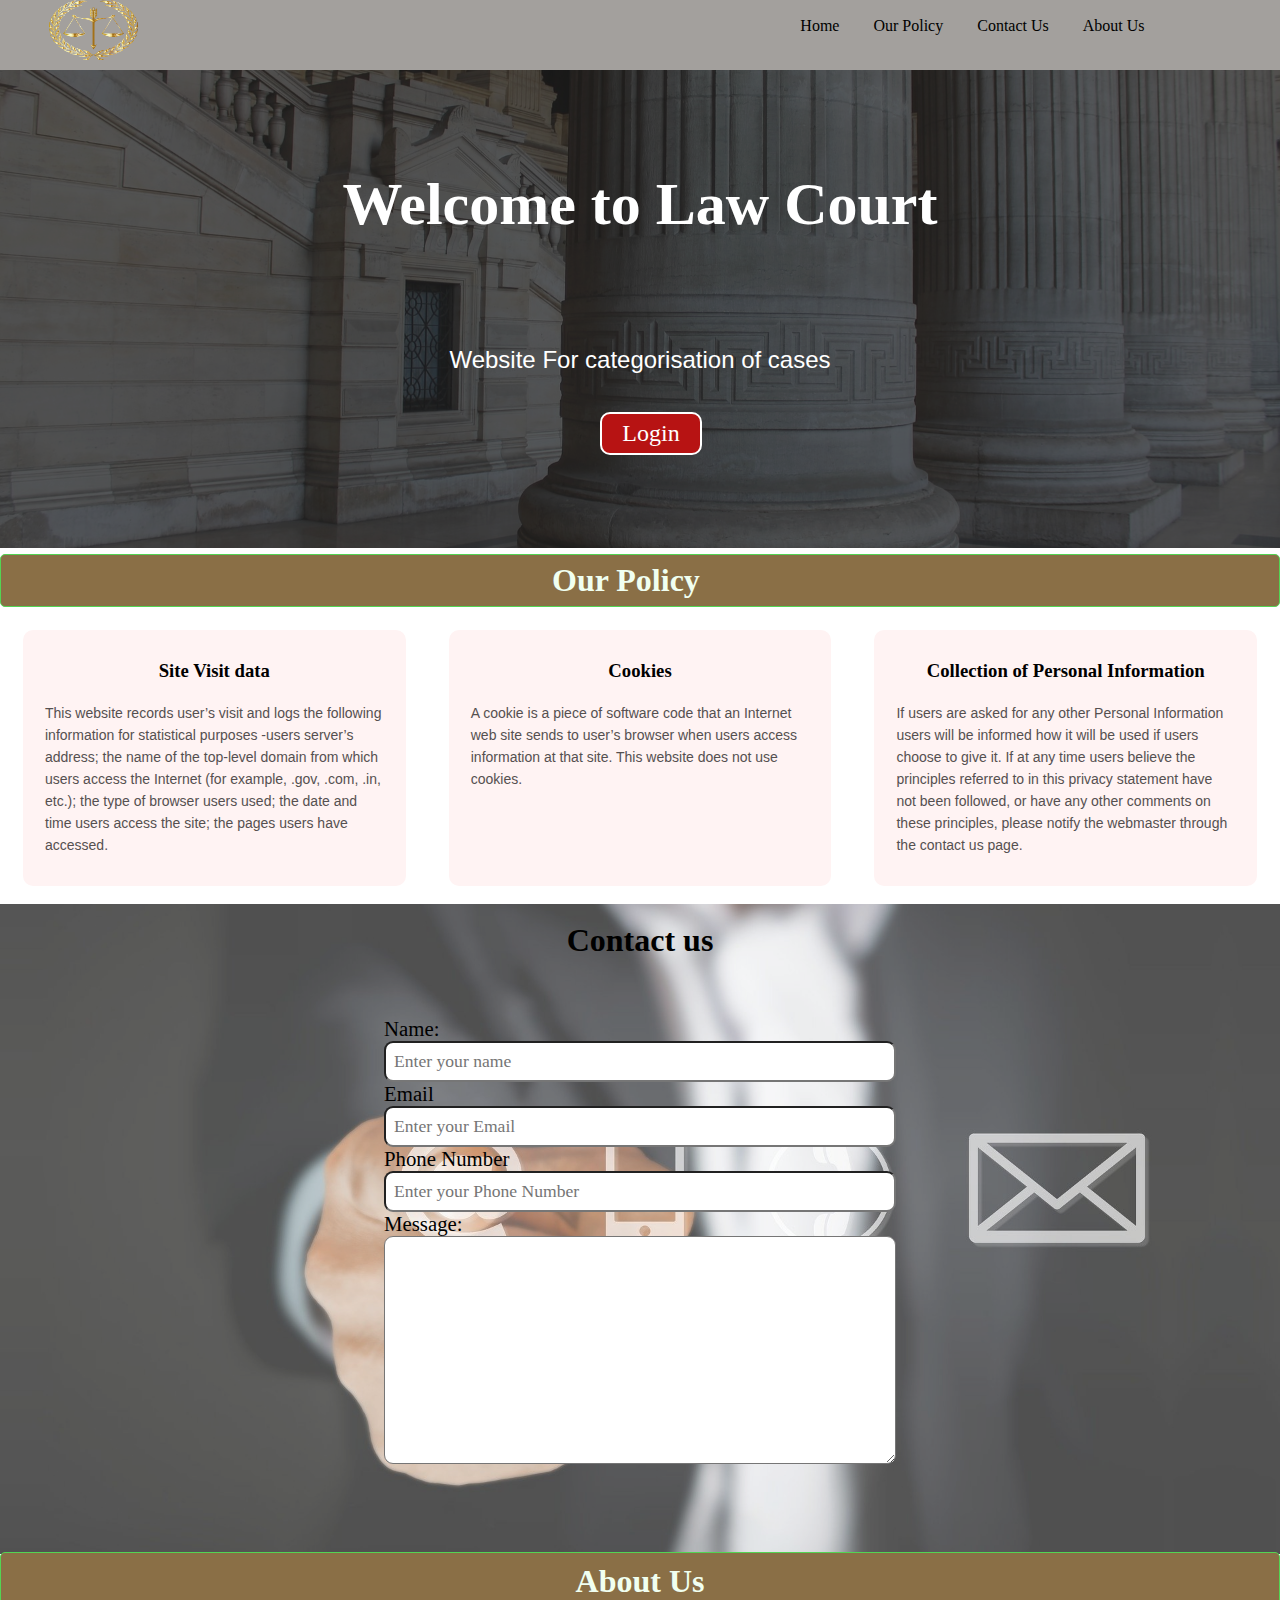
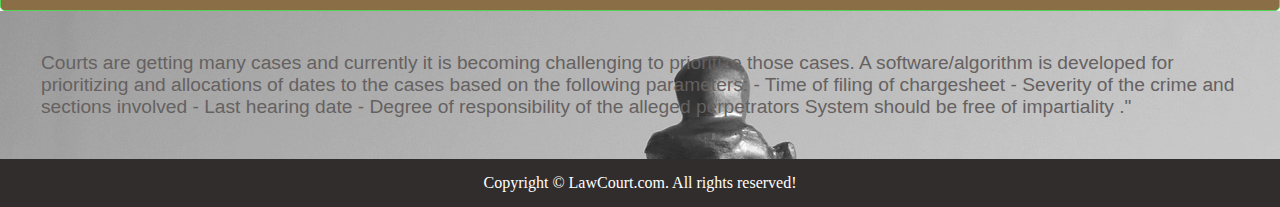
<file: index.html>
<!DOCTYPE html>
<html lang="en">

<head>
    <meta charset="UTF-8">
    <meta http-equiv="X-UA-Compatible" content="IE=edge">
    <meta name="viewport" content="width=device-width, initial-scale=1.0">
    <title>Law Order</title>
    <link rel="preconnect" href="https://fonts.googleapis.com">
    <link rel="stylesheet" href="index.css">

</head>

<body>
    <!-- Header Section Starts here -->
    <header>
        <nav class="navbar">
            <ul class="nav-list">
                <div class="logo"><img src="images/logo.png" alt=""></div>
                <li><a href="#home">Home</a></li>
                <li><a href="#policy">Our Policy</a></li>
                <li><a href="#contact">Contact Us</a></li>
                <li><a href="#about">About Us</a></li>
            </ul>

        </nav>
    </header>
    <!-- Header Section Ends here -->

    <!-- main body starts here -->
    <section class="main-sec" id="home">
        <h1>Welcome to Law Court</h1>
        <p>Website For categorisation of cases</p>
        <a href="sih.html">
        <button class="btn">Login</button></a>
    </section>
    <!-- main body ends here -->

    <!-- Policy Section Starts Here -->
    <section class="policy" id="policy">
        <h1 class="centre">Our Policy</h1>

        <div class="box">

            <div class="row">
                <div class="course-col">
                    <h3>Site Visit data</h3>
                    <p>This website records user’s visit and logs the following information for statistical purposes
                        -users server’s address;
                        the name of the top-level domain from which users access the Internet (for example, .gov, .com,
                        .in, etc.); the type of
                        browser users used; the date and time users access the site; the pages users have accessed.</p>
                </div>

                <div class="course-col">
                    <h3>Cookies</h3>
                    <p>A cookie is a piece of software code that an Internet web site sends to user’s browser when users
                        access information at
                        that site. This website does not use cookies.</p>
                </div>

                <div class="course-col">
                    <h3>Collection of Personal Information</h3>
                    <p>If users are asked for any other Personal Information users will be informed how it will be used
                        if users choose to give
                        it. If at any time users believe the principles referred to in this privacy statement have not
                        been followed, or have
                        any other comments on these principles, please notify the webmaster through the contact us page.
                    </p>
                </div>
            </div>

        </div>

    </section>
    <!-- Policy Section Ends here -->
    <br><br><br><br><br><br><br><br><br><br><br><br><br><br><br><br><br><br><br><br><br>


    <!-- contact us section starts here -->
    <section id="contact">
        <h1 class="center contact">Contact us</h1>
        <div class="contact-box">
            <form action="">
                <div class="form-group">
                    <label for="name">Name:</label>
                    <input type="text" name="name" id="name" placeholder="Enter your name">
                </div>
                <div class="form-group">
                    <label for="email">Email</label>
                    <input type="email" name="email" id="email" placeholder="Enter your Email">
                </div>
                <div class="form-group">
                    <label for="phone">Phone Number</label>
                    <input type="phone" name="phone" id="phone" placeholder="Enter your Phone Number">
                </div>
                <div class="form-group">
                    <label for="message">Message:</label>
                    <textarea name="message" id="message" cols="30" rows="10"></textarea>
                </div>
            </form>
        </div>
    </section>
    <!-- Contact Us section ends here -->

    <!-- About us section starts here -->
    <section id="about">
        <h1 class="about">About Us</h1>
        <p class="about-para">Courts are getting many cases and currently it is becoming challenging to prioritize those
            cases. A
            software/algorithm
            is developed for prioritizing and allocations of dates to the cases based on the following
            parameters: - Time of
            filing of chargesheet - Severity of the crime and sections involved - Last hearing date - Degree of
            responsibility of
            the alleged perpetrators System should be free of impartiality ."</p>
    </section>
    <!-- about section ends here -->


    <!-- Footer Section starts here -->
    <footer>
        <div class="center copyright">
            Copyright &copy; LawCourt.com. All rights reserved!
        </div>
        
    </footer>
    <!-- Footer Section ends here -->
    <!--Start of Tawk.to Script-->
<script type="text/javascript">
    var Tawk_API=Tawk_API||{}, Tawk_LoadStart=new Date();
    (function(){
        
    var s1=document.createElement("script"),s0=document.getElementsByTagName("script")[0];
    s1.async=true;
    s1.src='https://embed.tawk.to/623c7b1f2abe5b455fc173e7/1fuu42064';
    s1.charset='UTF-8';
    s1.setAttribute('crossorigin','*');
    s0.parentNode.insertBefore(s1,s0);
    })();
    </script>
    <!--End of Tawk.to Script-->


</html>
</file>
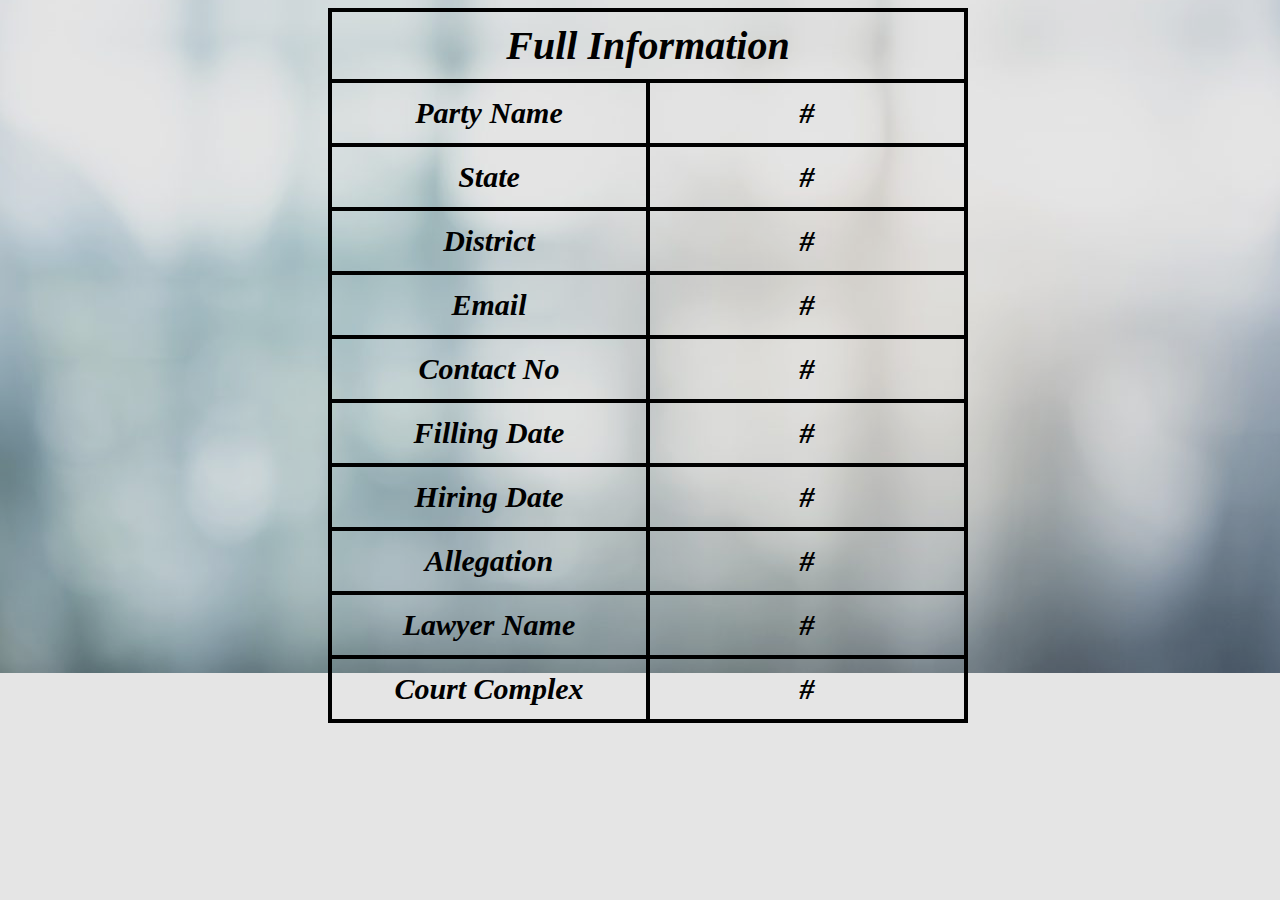
<file: describe.html>
<!DOCTYPE html>
<html lang="en">
<head>
    <meta charset="UTF-8">
    <meta http-equiv="X-UA-Compatible" content="IE=edge">
    <meta name="viewport" content="width=device-width, initial-scale=1.0">
    <title>describe</title>
    <link rel="stylesheet" href="describe.css">
</head>
<body class="main">
    <div class="c1">
    <table align="center">
        <tr>
            <th colspan="2" id="i1" >Full Information</th>
        </tr>
        <tr>
            <td>Party Name</td>
            <td>#</td>
        </tr>
        <tr>
            <td>State</td>
            <td>#</td>
        </tr>
        <tr>
            <td>District</td>
            <td>#</td>
        </tr>
        <tr>
            <td>Email</td>
            <td>#</td>
        </tr>
        <tr>
            <td>Contact No</td>
            <td>#</td>
        </tr>
        <tr>
            <td>Filling Date</td>
            <td>#</td>
        </tr>
        <tr>
            <td>Hiring Date</td>
            <td>#</td>
        </tr>
        <tr>
            <td>Allegation</td>
            <td>#</td>
        </tr>
        <tr>
            <td>Lawyer Name</td>
            <td>#</td>
        </tr>
        <tr>
            <td>Court Complex</td>
            <td>#</td>
        </tr>
    
    </table>
    </div>
</body>
</html>
</file>
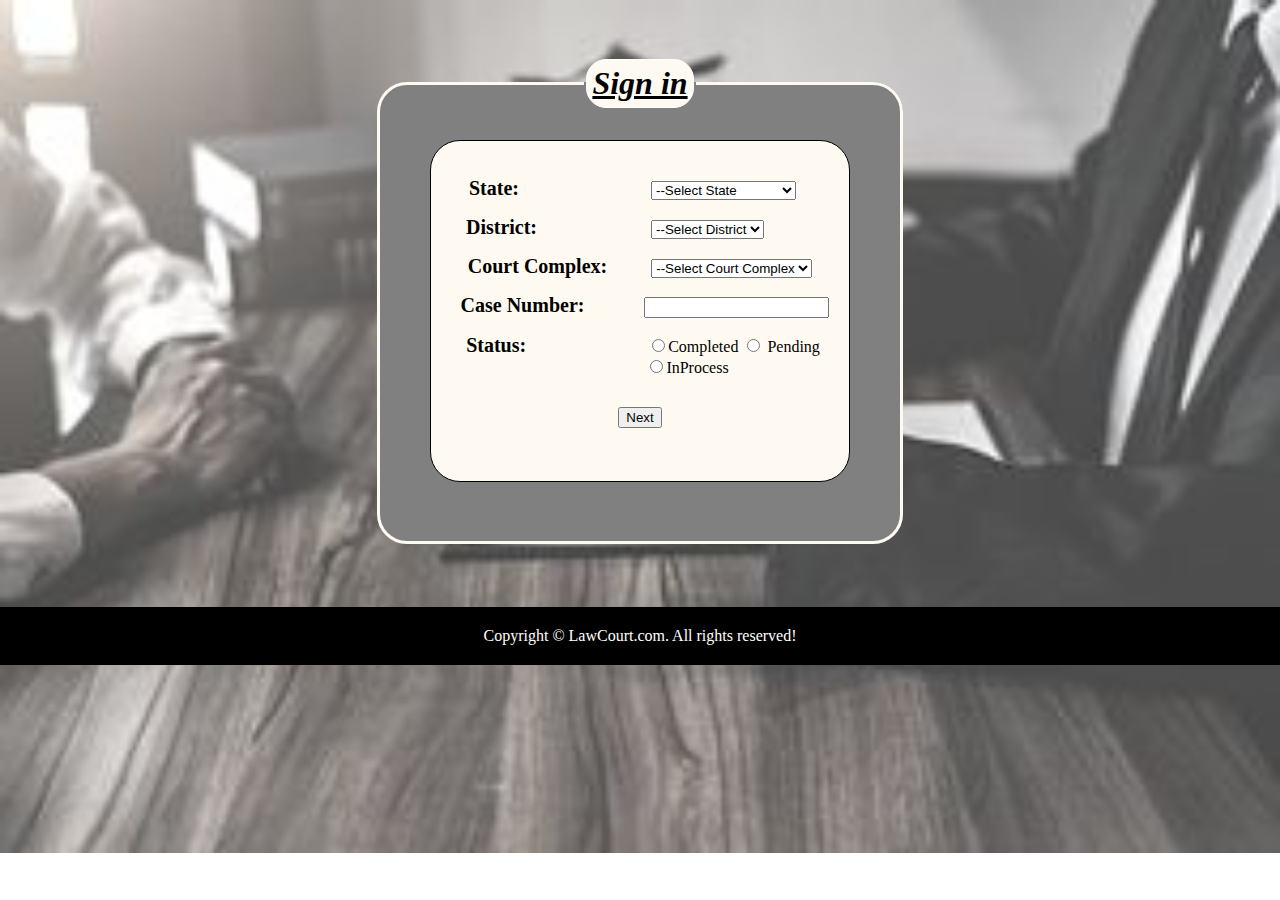
<file: sign.html>
<!DOCTYPE html>
<html lang="en">
<head>
    <meta charset="UTF-8">
    <meta http-equiv="X-UA-Compatible" content="IE=edge">
    <meta name="viewport" content="width=device-width, initial-scale=1.0">
    <link rel="stylesheet" href="style2.css">
    <title>sign in page</title>
</head>
<body  class="c1">
    <form action="describe.html">
<div class="c2">
<fieldset class="c3">
   <legend class="c4"> <h1>Sign in</h1></legend>
   <div class="c5">
    <p><span id="i1"><b>&nbsp;State:</b></span>&nbsp;&nbsp;&nbsp;&nbsp;&nbsp;&nbsp;&nbsp;&nbsp;&nbsp;&nbsp;&nbsp;&nbsp;&nbsp;&nbsp;&nbsp;&nbsp;&nbsp;
        <select name="state" id="state" onchange="populate(this.id,'district')" required> <!--These are all the states of India. User has to select any one state-->
            <option value="">--Select State</option>
            <option value="andhra pradesh">Andhra Pradesh</option>
            <option value="arunachal pradesh">Arunachal Pradesh</option>
            <option value="assam">Assam</option>
            <option value="bihar">Bihar</option>
            <option value="chattisgarh">Chattisgarh</option>
            <option value="goa">Goa</option>
            <option value="gujarat">Gujarat</option>
            <option value="haryana">Haryana</option>
            <option value="himachal pradesh">Himachal Pradesh</option>
            <option value="jammu and kashmir">Jammu and Kashmir</option>
            <option value="jharkhand">Jharkhand</option>
            <option value="karnataka">Karnataka</option>
            <option value="kerala">Kerala</option>
            <option value="madhya pradesh">Madhya Pradesh</option>
            <option value="mahaarastra">Maharastra</option>
            <option value="manipur">Manipur</option>
            <option value="meghalaya">Meghalaya</option>
            <option value="mizoram">Mizoram</option>
            <option value="nagaland">Nagaland</option>
            <option value="odisha">Odisha</option>
            <option value="punjab">Punjab</option>
            <option value="rajasthan">Rajasthan</option>
            <option value="sikkim">Sikkim</option>
            <option value="tamil nadu">Tamil Nadu</option>
            <option value="telangana">Telangana</option>
            <option value="tripura">Tripura</option>
            <option value="uttar pradesh">Uttar Pradesh</option>
            <option value="uttarakhand">Uttarakhand</option>
       	    <option value="west bengal">West Bengal</option>
        </select>
    </p>
   <p><span id="i2"><b>District:</b></span>&nbsp;&nbsp;&nbsp;&nbsp;&nbsp;
        <select name="district" id="district" required> <!--These are all the district of Andhra Pradesh . User has to select any one district -->
            <option value="">--Select District</option>
        </select>
    </p>
    <p><span id="i3"><b>Court Complex:</b></span>
        <select name="court_complex" id="court_complex"> <!--These are all the states of India. User has to select any one state-->
            <option value="">--Select Court Complex</option>
        </select>
    </p>
   <p><span id="i4"><b>&nbsp;&nbsp;Case Number:</b></span>&nbsp;&nbsp;&nbsp;&nbsp; <input type="number" name="case_number" id="case_number" required></p>
   <p><span id="i5"><a href="describe.html"><input type="submit" value="Next"></a></span></p>
   <p><span id="i6">&nbsp;&nbsp;&nbsp;&nbsp;&nbsp;<b>Status:</b></span>&nbsp;&nbsp;&nbsp;&nbsp;&nbsp;&nbsp;&nbsp;&nbsp;&nbsp;&nbsp;&nbsp;&nbsp;&nbsp;&nbsp;<span id="i7"><input type="radio" value="completed">Completed&nbsp;<input type="radio" value="pending">
     Pending&nbsp;<br>&nbsp;&nbsp;&nbsp;&nbsp;&nbsp;&nbsp;&nbsp;&nbsp;&nbsp;&nbsp;&nbsp;&nbsp;&nbsp;&nbsp;&nbsp;&nbsp;&nbsp;&nbsp;&nbsp;&nbsp;&nbsp;&nbsp;&nbsp;&nbsp;&nbsp;&nbsp;&nbsp;&nbsp;&nbsp;&nbsp;&nbsp;<input type="radio" value="InProcess">InProcess</span>
</p> 

</div>
</fieldset>
</div>
</div>
</form>
<script>
    function populate(s1,s2)
    {
        var s1= document.getElementById(s1);
        var s2= document.getElementById(s2);
        s2.innerHTML= "";
        if(s1.value=="andhra pradesh")
        {
            var optionArray=['|--select district','ananthapur|Ananthapur','chittoor|Chitttoor','cuddapah|Cuddapah','east_godavari|East_Godavari','guntur|Guntur','krishna|Krishna','kurnool|Kurnool','nellore|Nellore','prakasam|Prakasam','srikakulam|Srikakulam','visakhapatnam|Visakhapatnam','vizianagaram|Vizianagaram','west_godavari|West_Godavri'];

        }
        else if(s1.value="arunachal pradesh")
        {
            var optionArray=['|--select district','anjaw|Anjaw','changlang|Changlang','dibang_valley|Dibang_Valley','east_kameng|East_Kameng','east_siang|East_Siang','kurung_kumey|Kurung_Kumey','lohit|Lohit','longding|Longding','lower_dibang_valley|Lower_Dibang_Valley','lower_subansiri|Lower_Subansiri','papum_pare|Papum_Pare','tawang|Tawang','tirap|Tirap'];
        }
        else if(s1.value="")
        {
            var optionArray=['|--select district',];
        }
        else if(s1.value="")
        {
            var optionArray=['|--select district',];
        }
        else if(s1.value="")
        {
            var optionArray=['|--select district',];
        }
        else if(s1.value="")
        {
            var optionArray=['|--select district',];
        }
        else if(s1.value="")
        {
            var optionArray=['|--select district',];
        }
        else if(s1.value="")
        {
            var optionArray=['|--select district',];
        }
        else if(s1.value="")
        {
            var optionArray=['|--select district',];
        }
        else if(s1.value="")
        {
            var optionArray=['|--select district',];
        }
        else if(s1.value="")
        {
            var optionArray=['|--select district',];
        }
        else if(s1.value="")
        {
            var optionArray=['|--select district',];
        }
        else if(s1.value=="goa")
        {
            var optionArray=['new york|New York','los angles|Los Angles'];
        }
        else if(s1.value=="gujarat")
        {
            var optionArray=['ahemdabad|Ahemdabad','anand|Anand'];
        }
        for(var option in optionArray)
        {
            var pair = optionArray[option].split("|")
            var newoption = document.createElement("option");

            newoption.value=pair[0];
            newoption.innerHTML=pair[1];
            s2.options.add(newoption);
        }
    }
</script>
 <footer>
        <div class="center copyright">
            Copyright &copy; LawCourt.com. All rights reserved!
        </div>
    </footer>
</body>
</html>
</file>
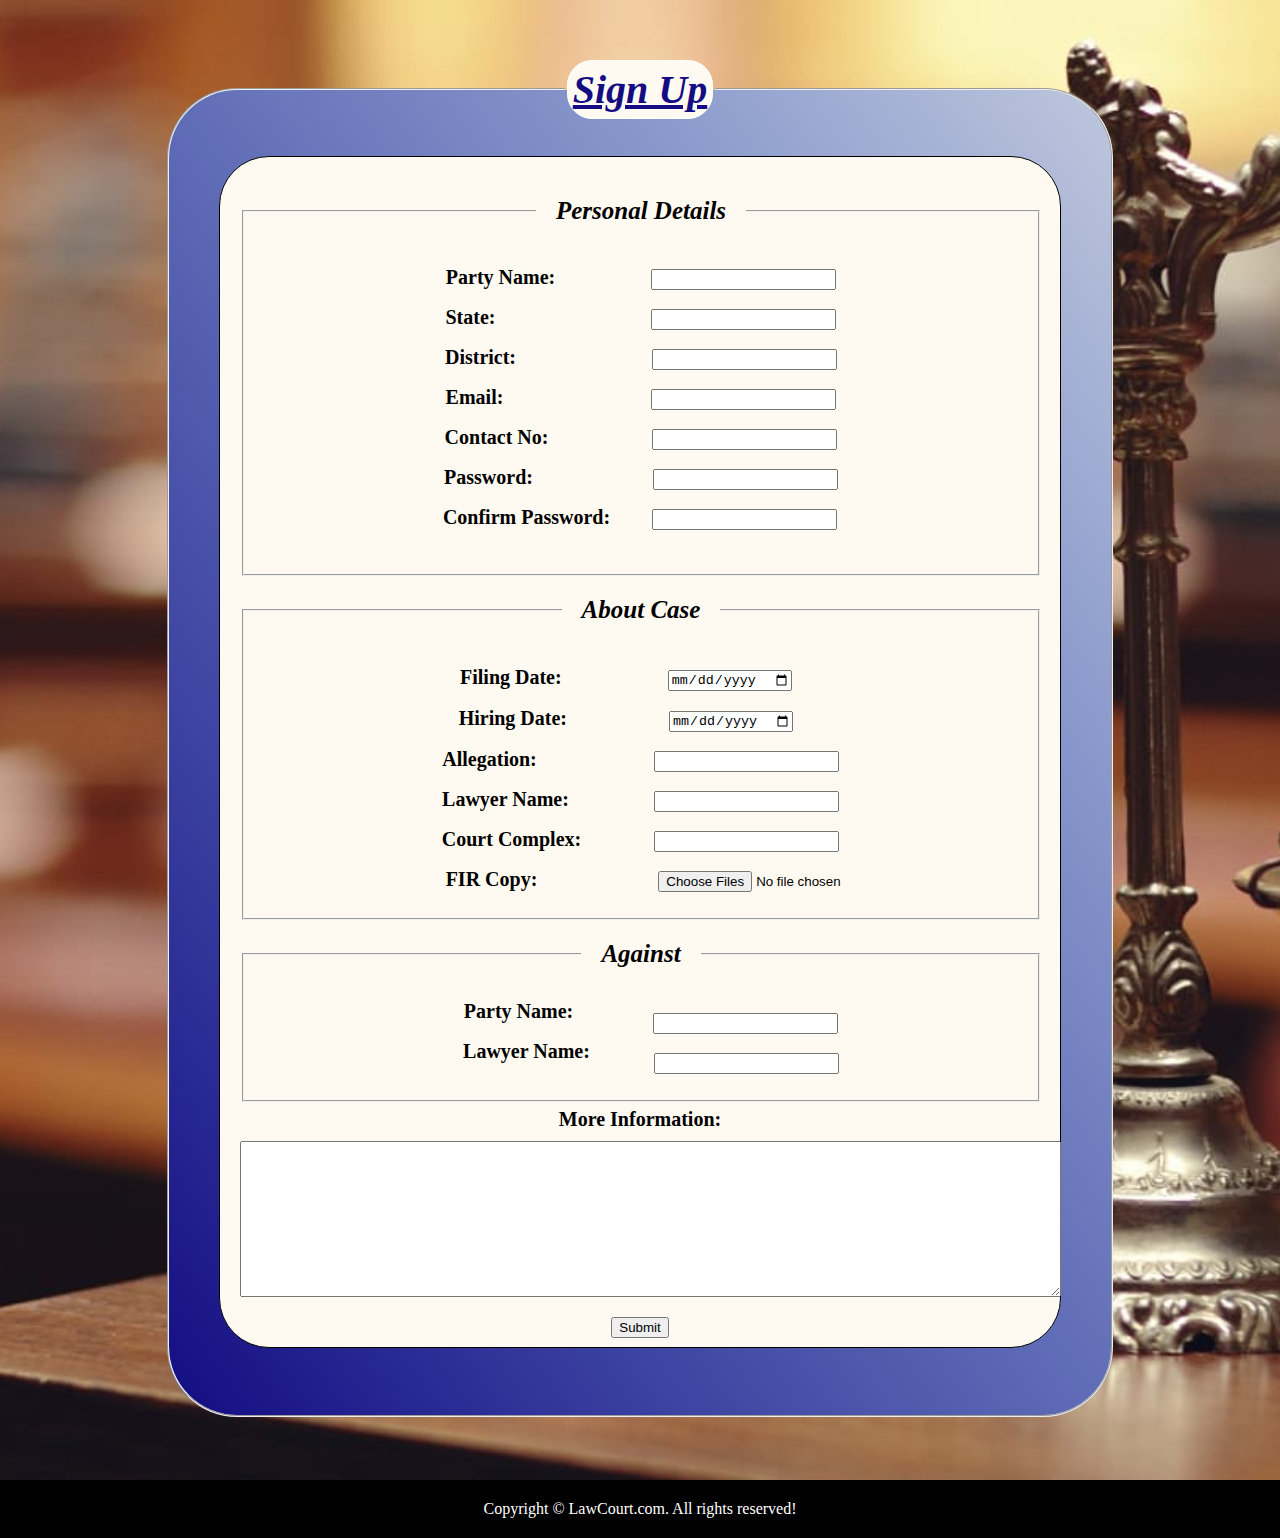
<file: signup.html>
<!DOCTYPE html>
<html lang="en">
<head>
<meta charset="UTF-8">
<meta http-equiv="X-UA-Compatible" content="IE=edge">
<meta name="viewport" content="width=device-width, initial-scale=1.0">
<title>Sign up page</title>
<link rel="stylesheet" href="signup.css">
</head>
<body class="c1">
    <form action="sih.html">
        <div  class="c2">
            <fieldset class="c3">                      
                <legend class="c4"><h1>Sign Up</h1></legend>
                <div class="c5">
                    <div class="f1">
                        <fieldset class="c6">
                            <legend class="c7">Personal Details</legend>
                                <p><span id="i1">Party Name:</span>&nbsp;&nbsp;&nbsp;&nbsp;&nbsp;&nbsp;&nbsp;&nbsp;&nbsp;&nbsp;&nbsp;&nbsp;&nbsp;&nbsp;<input type="text" required></p>
                                <p><span id="i2">State:</span>&nbsp;&nbsp;&nbsp;&nbsp;&nbsp;&nbsp;&nbsp;&nbsp;&nbsp;&nbsp;&nbsp;&nbsp;&nbsp;&nbsp;&nbsp;&nbsp;&nbsp;&nbsp;&nbsp;&nbsp;&nbsp;&nbsp;&nbsp;&nbsp;&nbsp;&nbsp;&nbsp;&nbsp;&nbsp;<input type="text" required></p>
                                <p><span id="i3">District:</span>&nbsp;&nbsp;&nbsp;&nbsp;&nbsp;&nbsp;&nbsp;&nbsp;&nbsp;&nbsp;&nbsp;&nbsp;&nbsp;&nbsp;&nbsp;&nbsp;&nbsp;&nbsp;&nbsp;&nbsp;&nbsp;&nbsp;&nbsp;&nbsp;<input type="text" required></p>
                                <p><span id="i4">Email:</span> &nbsp;&nbsp;&nbsp;&nbsp;&nbsp;&nbsp;&nbsp;&nbsp;&nbsp;&nbsp;&nbsp;&nbsp;&nbsp;&nbsp;&nbsp;&nbsp;&nbsp;&nbsp;&nbsp;&nbsp;&nbsp;&nbsp;&nbsp;&nbsp;&nbsp;&nbsp;<input type="email" name="email" id="email" required></p>
                                <p><span id="i5">Contact No:</span>&nbsp;&nbsp;&nbsp;&nbsp;&nbsp;&nbsp;&nbsp;&nbsp;&nbsp;&nbsp;&nbsp;&nbsp;&nbsp;&nbsp;&nbsp;&nbsp;<input type="number" name="contact_no" id="contact_no" required></p>
                                <p><span id="i6"><label for="pwd">Password:</label></span>&nbsp;&nbsp;&nbsp;&nbsp;&nbsp;&nbsp;&nbsp;&nbsp;&nbsp;&nbsp;&nbsp;&nbsp;&nbsp;&nbsp;&nbsp;&nbsp;&nbsp;&nbsp;&nbsp; <input type="password" id="pwd" name="pwd" minlength="8" required><br> </p>
                                <p><span id="i7"><label for="cpwd">Confirm Password:</label></span><input type="password" id="cpwd" name="pwd" minlength="8" required><br><br> </p>
                                
                                 
                        </fieldset>
                    </div>
                    <fieldset class="c8">
                        <legend class="c9">About Case</legend>
                            <p><span id="i8">Filing Date:</span> &nbsp;&nbsp;&nbsp;&nbsp;&nbsp;&nbsp;&nbsp;&nbsp;<input type="date" name="filing_date" id="filing_date" required></p>
                            <p><span id="i9">Hiring Date:</span>&nbsp;&nbsp;&nbsp;&nbsp;&nbsp;&nbsp;&nbsp;&nbsp;<input type="date" name="hiring_date" id="hiring_date" required></p>
                            <p><span id="i10">Allegation:</span>&nbsp;&nbsp;&nbsp;&nbsp;&nbsp;&nbsp;&nbsp;&nbsp;&nbsp;&nbsp;&nbsp;&nbsp;&nbsp;&nbsp;&nbsp;&nbsp;&nbsp;&nbsp;&nbsp;<input type="number" name="allegation" id="allegation" required></p>
                            <p><span id="i11">Lawyer Name:</span>&nbsp;&nbsp;&nbsp;&nbsp;&nbsp;&nbsp;&nbsp;&nbsp;&nbsp;&nbsp; <input type="text" required></p>
                            <p><span id="i12">Court Complex:</span>&nbsp;&nbsp;&nbsp;&nbsp;&nbsp;&nbsp;&nbsp; <input type="text" required></p>
                            <p><span id="i13">FIR Copy:</span>&nbsp;&nbsp;&nbsp;&nbsp;&nbsp;&nbsp;&nbsp;&nbsp;&nbsp;&nbsp;&nbsp;&nbsp;&nbsp;&nbsp;&nbsp;&nbsp;&nbsp;&nbsp;&nbsp;&nbsp;&nbsp;&nbsp;&nbsp;&nbsp;&nbsp;&nbsp;&nbsp;&nbsp;&nbsp;&nbsp;&nbsp;&nbsp;&nbsp;&nbsp;&nbsp;&nbsp;&nbsp;&nbsp; <input type="file" id="myfile" multiple required></p>

                    </fieldset>
                    <fieldset class="c10">
                        <legend class="c11">Against</legend>
                        <p><span id="i14">Party Name:</span>&nbsp;&nbsp;&nbsp;&nbsp;&nbsp;&nbsp;&nbsp;&nbsp;&nbsp;&nbsp;&nbsp;&nbsp;&nbsp;&nbsp; <input type="text" required></p>
                        <p><span id="i15">Lawyer Name:</span> &nbsp;&nbsp;&nbsp;&nbsp;&nbsp;&nbsp;&nbsp;&nbsp;&nbsp;&nbsp;<input type="text" required></p>
                    </fieldset>
                    <p><span id="i16">More Information:</span>
                        <textarea name="more_info" id="more_info" cols="100" rows="10"></textarea>

                    </p>
                    <p><input type="submit" value="Submit"></p>
                </div>
            </fieldset>
        </div>
    </form>
 <footer>
        <div class="center copyright">
            Copyright &copy; LawCourt.com. All rights reserved!
        </div>
    </footer>




</body>
</html>
</file>
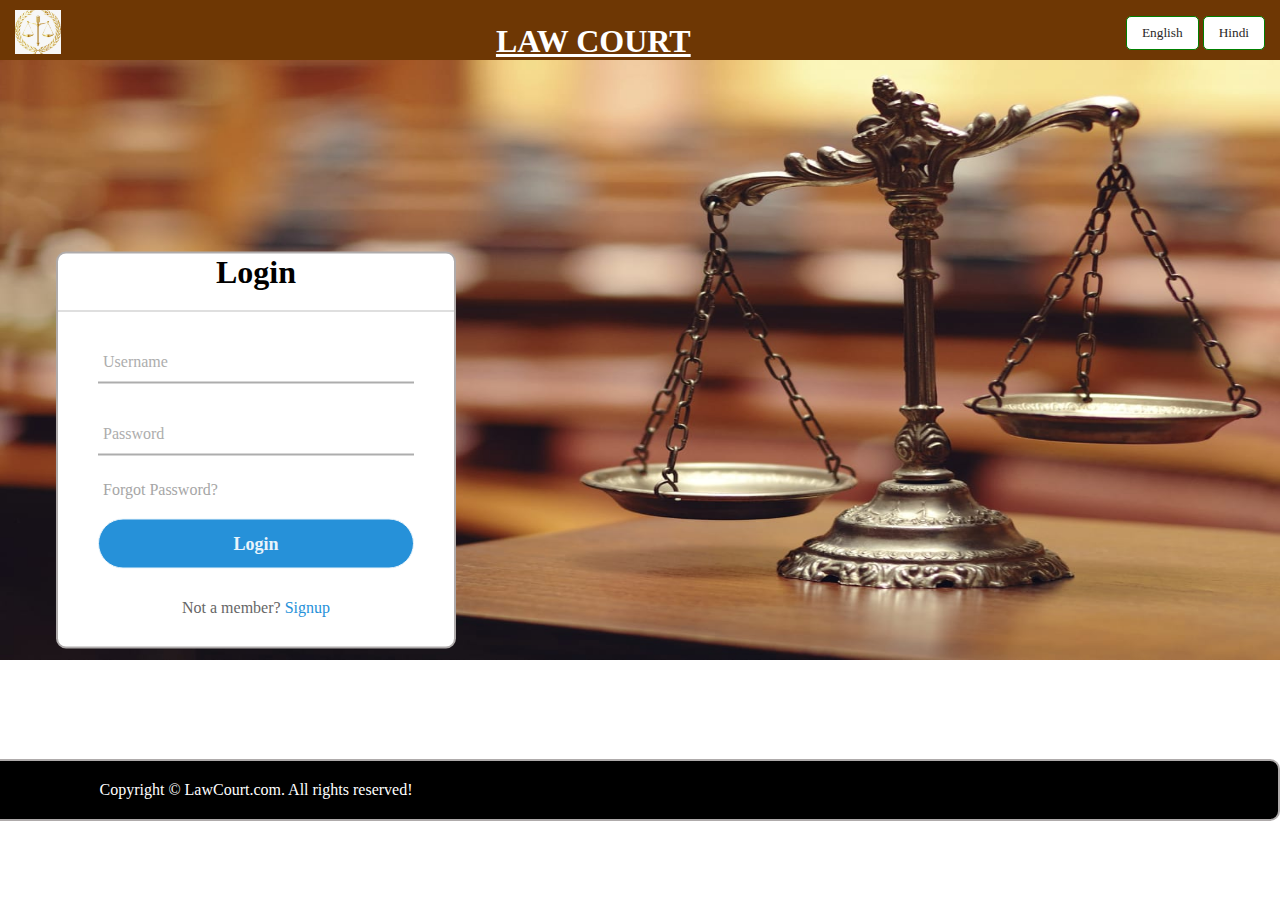
<file: sih.html>
<!DOCTYPE html>
<html lang="en">

<head>
    <meta charset="UTF-8">
    <meta http-equiv="X-UA-Compatible" content="IE=edge">
    <meta name="viewport" content="width=device-width, initial-scale=1.0">
    <title>Smart India</title>
    <link rel="stylesheet" href="sih.css">
</head>

<body>
    <!-- Header Section starts here -->
    <header>
        <nav>
            <div class="logo">
                <img src="logos.jpg" alt="img">

            </div>
            <b><h1 id="a">LAW COURT</h1></b>
            <!-- <div class="lang">
                <select class="select">
                    <option disabled selected>Language</option>
                    <option value="Enginsh">English</option>
                    <option value="Hindi">Hindi</option>
                </select>
            </div> -->
            <div class="lang">
                <button>English</button>
                <button>Hindi</button>
            </div>
        </nav>
    </header>
    <!-- Header section ends here -->


    <!-- Login Page starts here -->
    <div class="section">
        <img src="sih.jpeg" alt="">
    </div>
    <div class="center">
        <h1>Login</h1>
        <form method="post" action="sign.html">
            <div class="txt_field">
                <input type="text" required>
                <span></span>
                <label>Username</label>
            </div>
            <div class="txt_field">
                <input type="password" required>
                <span></span>
                <label>Password</label>
            </div>
            <div class="pass">Forgot Password?</div>
            <input type="submit" value="Login">
            <div class="signup_link">
                Not a member? <a href="signup.html">Signup</a>
            </div>
        </form>
    </div>
    <!-- Login Page ends here -->
     <footer>
        <div class="center copyright">
            Copyright &copy; LawCourt.com. All rights reserved!
        </div>
    </footer>
    <body>

</html>
</file>
<file: index.css>
*{
    padding: 0;
    margin: 0;
    box-sizing: border-box;
    font-family: 'Baloo Bhai 2', cursive;
    
}

html{
    scroll-behavior: smooth;
}


.logo img{
    width: 80%;
    height: 60px;
    margin-left: 49px;
}
.navbar{
    background-color: rgb(163, 160, 157);
    height: 70px;
    /* align-items: center;
    justify-content: center; */
    position: sticky;
}
.nav-list{
    display: flex;
  
}
.nav-list li{
    list-style: none;
      transform: translateX(672px);
}
.nav-list li a{
    text-decoration: none;
     color: black;
     padding : 17px;
     right: 0px;
     margin-top: px;
      display: inline;
   float: right;
   cursor: pointer;
   
}

.nav-list li a:hover{
    background-color: rgb(156, 82, 82);
    border: 1px solid white;
    border-radius: 5px;
}
/* home section starts here */
#home{
    display: flex;
    flex-direction: column;
    /* padding: 24px 246px; */
    justify-content: center;
    align-items: center;
    /* height: 642px; */
}

#home::before{
    content: "";
    background: rgba(0,0,0,0.7) url(images/sih_homeBg.jpg) no-repeat center center/cover;
    width: 100%;
    height: 540px;
     background-blend-mode: darken;
    opacity: 0.9;
    position: absolute;
     z-index: -1;
}

.main-sec h1{
    color: white;
    text-align: center;
    font-family: 'Baloo Bhai 2', cursive;
    padding: 100px;
    font-size: 60px;
}

.main-sec p{
    color: white;
    text-align: center;
    font-size: 1.5em;
}

.btn{
    padding: 6px 20px;
    border: 2px solid white;
   background-color: rgb(183 19 19);
    color: white;
    margin: 31px;
    font-size: 1.5rem;
    border-radius: 10px;
    cursor: pointer;
    justify-content: center;
    align-items: center;
   transform: translateX(11px);
}

.btn:hover{
    background-color: rgb(204, 109, 109);
}


/* Policy Section */

#policy{
     margin-top: 30px;
     position: absolute;
}

.policy h1{
    background-color: rgb(138, 111, 70);
    border: 1px solid rgb(83, 212, 83);
    border-radius: 5px;
   border-radius: 5px;
    padding: 7px 551px;
    margin-top: 38px;
    color: honeydew;
}

.center{
    text-align: center;
    justify-content: center;
    padding: 36px;
}

p{
    color: rgb(85, 80, 80);
    font-size: 14px;
    font-weight: 300;
     font-family: 'Ubuntu', sans-serif;
    line-height: 22px;
    padding: 10px;
}

.row{
    /* margin-top: 5%; */
    display: flex;
    justify-content: space-between;
    padding: 23px;
}

.course-col{
    flex-basis: 31%;
    background: #fff3f3;
    border-radius: 10px;
    margin-bottom: 5%;
    padding: 20px 12px;
    box-sizing: border-box;
    transition: 0.5s;
}

h3{
text-align: center;
font-weight: 600;
margin: 10px 0;
}

.course-col:hover{
    box-shadow: 0 0 20px 0px rgba(0,0,0,0.2);
}

@media(max-width: 700px){
.row{
flex-direction: column;
padding: 34px;

}

 .policy h1{
        padding: 7px 237px;
        margin-top: 5px;
    }
.nav-list li{
    transform: translateX(96px);
}
}


#contact::before{
    content: "";
    position: absolute;
    margin-top:40px;
    /* padding-left:3px; */
    width: 100%;
    height: 650px;
    z-index: -1;
    opacity: 0.7;
    background: url(images/contact-us-g8ed3c3bd4_1920.jpg) no-repeat center center/cover; 
}

.contact{
    padding: 58px;
}

.contact-box{
    display: flex;
    justify-content: center;
    align-items: center;
    padding-bottom: 34px; 
    /* margin-top: 8px; */
}
.contact-box form{
    width: 40%;
}
.contact-box label{
    font-size: 1.3rem;
}
.contact-box input,
.contact-box textarea{
    width: 100%;
    padding: 0.5rem;
    font-size: 1.1rem;
    border-radius: 9px;
}
 
.about{
      background-color: rgb(138, 111, 70);
    border: 1px solid rgb(83, 212, 83);
    border-radius: 5px;
   border-radius: 5px;
    padding: 7px 551px;
    margin-top: 50px;
    color: honeydew;
      text-align: center;
    justify-content: center;
    padding: 10px;
}

.about-para{
    font-size: 1.2rem;
       font-family: 'Ubuntu', sans-serif;
     padding: 41px;
     background: rgba(0,0,0,0.7) url(images/about.jpg);
     content: "";
   
    width: 100%;
    /* height: 540px; */
    /* background-blend-mode: darken; */
    opacity: 0.9;
    /* position: absolute; */
     z-index: -1;
}

.copyright{
    color: white;
    /* background-color: black; */
   background-color: #322d2d;
   
    padding: 15px;

}
</file>
<file: describe.css>
table,th,td{
    border: 4px solid black;
    border-collapse:collapse;
    padding:10px;
    width:50%;
    height: 40px;
    border-spacing:1px;
    text-align: center;
    font-size: 30px;
    font-style: italic;
    font-weight: bold;

}
.main{
    background: rgb(0,0,0,0.1) url("img.jpg") no-repeat center center/cover;
    background-blend-mode: darken;
    width:100%;
    height: 500px;
    overflow: hidden;
}
.c1
{
    position: center;
    align-self: center;
}
#i1{
    font-size: 40px;
}
</file>
<file: style2.css>
.c1{
background:url("lawj.jpg");
background-repeat:no-repeat;
background-size:cover;
//background-position:center;
}
.c2{
text-align:center;
}
.c3{
margin-top:30px;
padding:50px;
display:inline;
background-color:grey;
border-radius:30px;
height:400px;
border:3px solid #FFFAF1;
}
h1{
border:1px solid white;
color:black;
border-radius:20px;
background-color:#FFFAF1;
padding:5px;
font-style:italic;
text-decoration:underline;
}
.c5{
border:1px solid black;
border-radius:30px;
background-color:#FFFAF1;
margin:auto;
position:relative;
top:-40px;
height:300px;
padding:20px;
}
#i1{
position:relative;
left:-40px;
font-size:20px;
padding:20px;
}
#i2{
position:relative;
left:-70px;
font-size:20px;
padding:20px;
}
#i3{
position:relative;
left:-20px;
font-size:20px;
padding:20px;

}
#i4{
position:relative;
left:-20px;
font-size:20px;
padding:20px;
}
#i5{
padding:60px;
text-size:20px;
position:relative;
top:70px;
font-size:20px;
}
#i6{
position:relative;
top:-40px;
left:-30px;
font-size:20px;
padding:20px;
}
#i7{
position:relative;
top:-40px;
left:-5px;
padding:20px;
}
.copyright{
    color: white;
    /* background-color: black; */
   background-color:black;
  margin-top:63px;
    padding: 20px;
margin-bottom:-8px;
text-align:center;
margin-left:-8px;
margin-right:-8px;
}
</file>
<file: signup.css>
.c1{
background:url("sih.jpeg");
background-repeat:no-repeat;
height: 100%;
background-size:cover;
background-position:center;
}
.c2
{
text-align:center;
}
.c3{
    margin-top:25px;
    padding:50px;
    display:inline;
    /* background-color:#00008B; */
    background-image: linear-gradient(to right top, #130c83, #393f9f, #606db7, #8b9acc, #bec7dd);
    border-radius:70px;
    height:1280px;
    width:700px;
    /* border:3px solid #FFFAF1; */
}
h1{
    border:1px solid white;
    color:#130c83;
    border-radius:25px;
    background-color:#FFFAF1;
    padding:5px;
    font-style:italic;
    text-decoration:underline;
    font-size: 40px;
}
.c5{
    border:1px solid black;
    border-radius:50px;
    background-color:#FFFAF1;
    margin:auto;
    position:relative;
    top:-40px;
    height:1150px;
    width:800px;
    padding:20px;
}
#i1{
    position:relative;
    left:-20px;
    font-size:20px;
    padding:20px;
    font-weight: 600;
}
#i2{
    position:relative;
    left:-20px;
    font-size:20px;
    padding:20px;
    font-weight: 600;
}
#i3{
    position:relative;
    left:-20px;
    font-size:20px;
    padding:20px;
    font-weight: 600;
}
#i4{
    position:relative;
    left:-20px;
    font-size:20px;
    padding:20px;
    font-weight: 600;
}
#i5{
    position:relative;
    left:-20px;
    font-size:20px;
    padding:20px;
    font-weight: 600;
}
#i6{
    position:relative;
    left:-20px;
    font-size:20px;
    padding:20px;
    font-weight: 600;
}
#i7{
    position:relative;
    left:-22px;
    font-size:20px;
    padding:20px;
    font-weight: 600;
}
#i8{
    position:relative;
    left:-50px;
    font-size:20px;
    padding:20px;
    font-weight: 600;
}
#i9{
    position:relative;
    left:-50px;
    font-size:20px;
    padding:20px;
    font-weight: 600;
}
#i10{
    position:relative;
    left:-21px;
    font-size:20px;
    padding:20px;
    font-weight: 600;
}
#i11{
    position:relative;
    left:-21px;
    font-size:20px;
    padding:20px;
    font-weight: 600;
}
#i12
{
    position: relative;
    left:-21px;
    font-size: 20px;
    padding:20px;
    font-weight: 600;
}
#i13
{
    position: relative;
    left:55px;
    font-size: 20px;
    padding:20px;
    font-weight: 600;
}
.c7,.c9,.c11{
    font-size:25px;
    position: relative;
    padding:20px;
    font-weight: 900;
    font-style: italic;
}


#i14
{
    position: relative;
    top:-10px;
    font-size: 20px;
    padding:20px;
    font-weight: 600;
}
#i15
{
    position: relative;
    top:-10px;
    font-size: 20px;
    padding:20px;
    font-weight: 600;
}
.c6,.c8,.c10{
    width:770px;
    position: center;
    right: -80px;
}
#i16
{
    position: relative;
    
    top:-10px;
    font-size: 20px;
    padding:20px;
    font-weight: 600;
}
.copyright{
    color: white;
    /* background-color: black; */
   background-color:black;
  margin-top:63px;
    padding: 20px;
margin-bottom:-8px;
text-align:center;
margin-left:-8px;
margin-right:-8px;
}
</file>
<file: sih.css>
@import url('https://fonts.googleapis.com/css2?family=Open+Sans:wght@300&family=Poppins:wght@100;300;400;600;700&family=Ubuntu:wght@500&display=swap');

*{
    margin: 0;
    padding: 0;
    box-sizing: border-box;
     font-family: Calibri;
  
    /* height: 100%; */
    /* overflow: hidden; */
    background-size: cover;
}

header {
   font-family: 'Open Sans', sans-serif;
    background-color: #6e3704;
    height: 60px;
    padding: 8px 0;
    
}

nav {
    width: 100%;
    margin: 0 auto;
    display: flex;
    padding: 15px;
    justify-content: space-between;
}


.logo img{
    width: 100%;
  height: 44px;
    margin-top: -13px
}

/* .select{
   padding: 8px 12px;
   color: rgb(41, 40, 39);
   background-color: rgb(235, 235, 228);
   border: 1px solid white;
   cursor: pointer;
   border-radius: 5px;
}

.select:focus,
.select:hover{
  outline: none;
  border: 1px solid #918f8f;
}

.select option{
    color: #0c0a0a;
}
 */

 .lang button{
     padding: 8px 15px;
     color: rgb(41, 40, 39);
   background-color: white;
   border: 1px solid green;
   cursor: pointer;
   border-radius: 5px;
   transition: all 0.2s ease-out;
   margin-top: -9px;
 }

.lang button:hover,
.lang button:active{
    background-color: rgb(240, 198, 121);
    border: 2px solid green;
    box-shadow: 0 12px 16px 0 rgba(0,0,0,0.24), 0 17px 50px 0 rgba(0,0,0,0.19);
}

.section img{
    width: 100%;
    height: 600px;
    background-size: cover;
     display: block;
     background-size: auto;
     
}

 
.center{
    position: absolute;
    top: 50%;
    left: 20%;
    transform: translate(-50%,-50%);
    width: 400px;
    background: white;
    border: 2px solid rgb(175, 171, 171);
    border-radius: 10px;
    /* background-image: url('images/login_bg.jpeg'); */

}
.center h1{
    text-align: center;
    padding: 0 0 20px 0;
    border-bottom: 1px solid silver;
}
.center form{
    padding: 0px 40px;
    box-sizing: border-box;
    height: 100%;
}
form .txt_field{
    position: relative;
    border-bottom: 2px solid #adadad;
    margin: 30px 0;
}
.txt_field input{
    width: 100%;
    padding: 0 5px;
    height: 40px;
    font-size: 16px;
    border: none;
    background: none;
    outline: none;
}
.txt_field label{
    position: absolute;
    top: 50%;
    left: 5px;
    color: #adadad;
    transform: translateY(-50%);
    font-size: 16px;
    pointer-events: none;
    transition: .5s;
}
.txt_field span::before{
    content: '';
    position: absolute;
    top: 40px;
    left: 0;
    width: 0%;
    height: 2px;
    background: #2691d9;
    transition: .5s;
}
.txt_field input:focus ~ label,
.txt_field input:valid ~ label{
    top: -5px;
    color:#2691d9;

}
.txt_field input:focus ~ span::before,
.txt_field input:valid ~ span::before
{
    width:100%;
}
.pass{
    margin: -5px 0 20px 5px;
    color: #a6a6a6;
    cursor: pointer;
}
.pass:hover{
    text-decoration: underline;

}
input[type="submit"]{
    width: 100%;
    height: 50px;
    border: 1px solid;
    background: #2691d9;
    border-radius: 25px;
    font-size: 18px;
    color: #e9f4fb;
    font-weight: 700;
    cursor:pointer;
    outline: none;

}
input[type="submit"]:hover{
    border-color: #2691d9;
    transition: .5s;
}
.signup_link{
    margin: 30px 0;
    text-align: center;
    font-size: 16px;
    color: #666666;

}
.signup_link a{
    color: #2691d9;
    text-decoration: none;
}
.signup_link a:hover{
    text-decoration: underline;
}
#a{
color:white;
text-decoration:underline;
}
.copyright{
    color: white;
    /* background-color: black; */
   background-color:black;
  margin-top:340px;
    padding: 20px;
margin-bottom:-8px;
text-align:center;
width:160%
}
</file>
